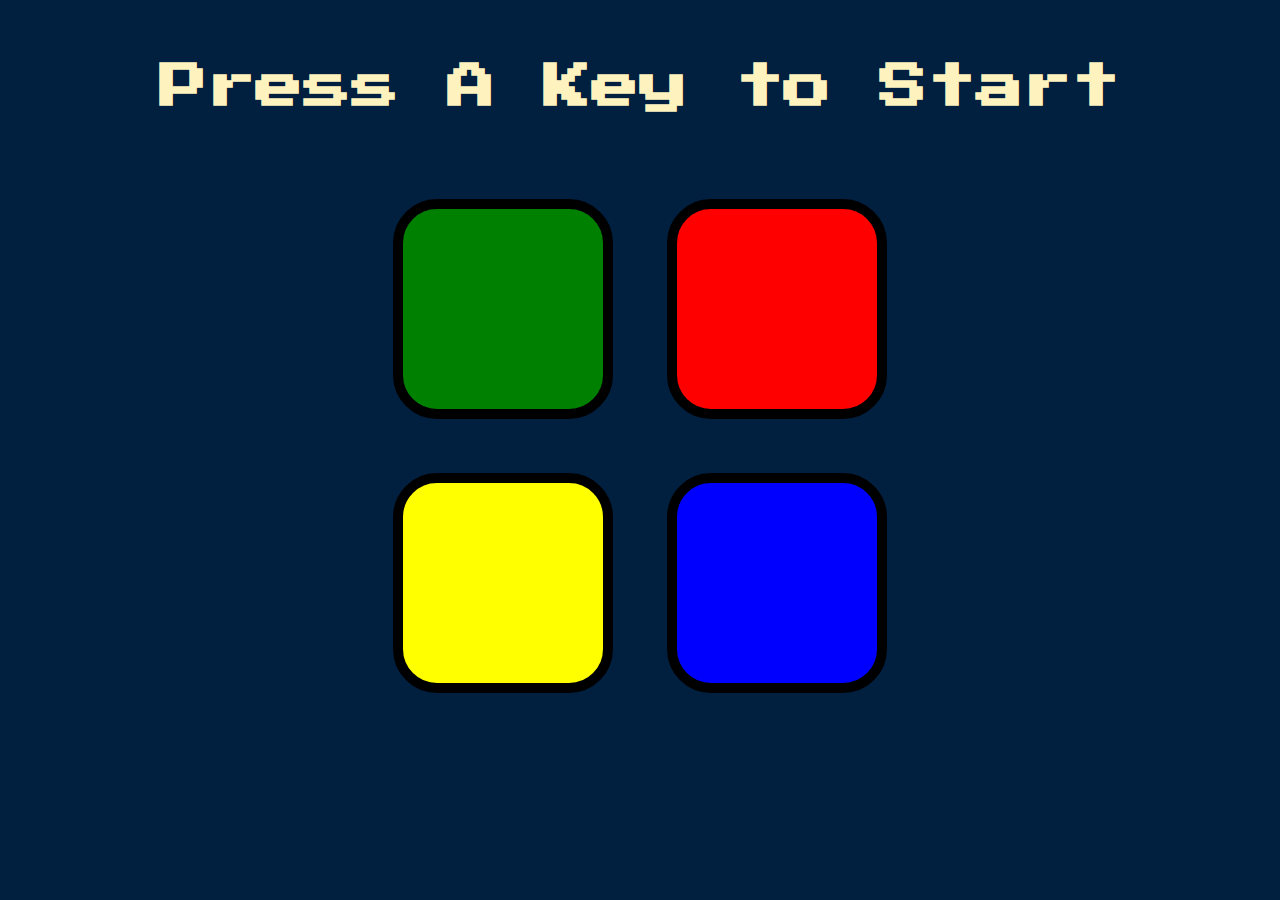
<file: index.html>
<!DOCTYPE html>
<html lang="en" dir="ltr">
<head>
  <meta charset="utf-8">
  <title>Simon</title>
  <link rel="stylesheet" href="styles.css">
  <link href="https://fonts.googleapis.com/css?family=Press+Start+2P" rel="stylesheet">
</head>
<body>
  <h1 id="level-title">Press A Key to Start</h1>
  <div class="container">
    <div class="row">
      <div type="button" id="green" class="btn green">
      </div>
      <div type="button" id="red" class="btn red">
      </div>
    </div>
    <div class="row">
      <div type="button" id="yellow" class="btn yellow">
      </div>
      <div type="button" id="blue" class="btn blue">
      </div>
    </div>
  </div>

  <script src="main.js" charset="utf-8"></script> 

</body>

</html>
</file>
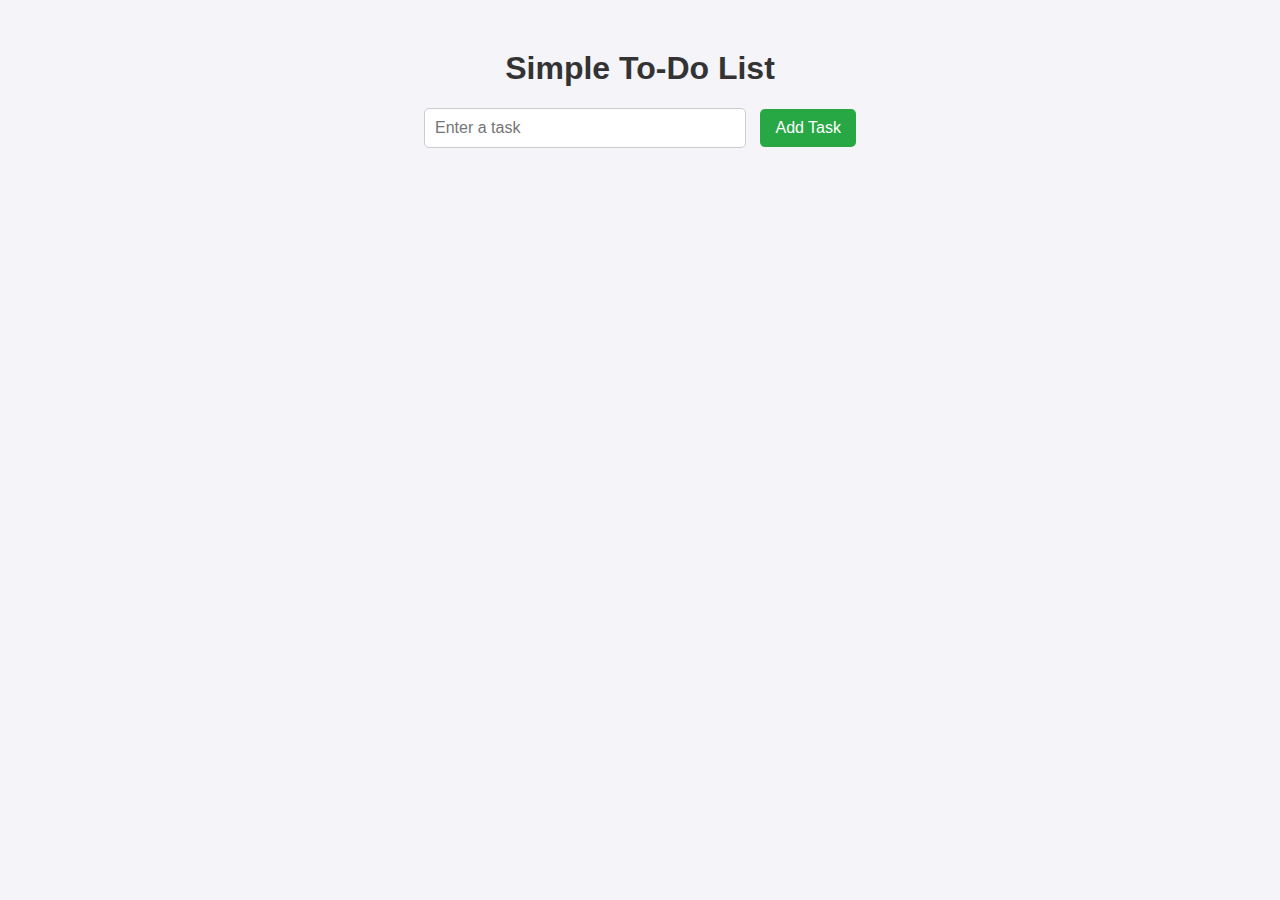
<file: To-Do App/index.html>
<!DOCTYPE html>
<html lang="en">
<head>
    <meta charset="UTF-8">
    <meta name="viewport" content="width=device-width, initial-scale=1.0">
    <title>To-Do List</title>
    <link rel="stylesheet" href="styles.css">
</head>
<body>
    <h1>Simple To-Do List</h1>
    <input type="text" id="taskInput" placeholder="Enter a task">
    <button id="addTask">Add Task</button>
    <ul id="taskList"></ul>

    <script src="script.js"></script>
</body>
</html>
</file>
<file: styles.css>
body {
  text-align: center;
  background-color: #011F3F;
}

#level-title {
  font-family: 'Press Start 2P', cursive;
  font-size: 3rem;
  margin:  5%;
  color: #FEF2BF;
}

.container {
  display: block;
  width: 50%;
  margin: auto;

}

.btn {
  margin: 25px;
  display: inline-block;
  height: 200px;
  width: 200px;
  border: 10px solid black;
  border-radius: 20%;
}

.game-over {
  background-color: red;
  opacity: 0.8;
}

.red {
  background-color: red;
}

.green {
  background-color: green;
}

.blue {
  background-color: blue;
}

.yellow {
  background-color: yellow;
}

.pressed {
  box-shadow: 0 0 20px white;
  background-color: grey;
}
</file>
<file: To-Do App/styles.css>
body {
    font-family: Arial, sans-serif;
    margin: 50px;
    background-color: #f4f4f9;
    text-align: center;
}

h1 {
    color: #333;
}

input[type="text"] {
    padding: 10px;
    width: 300px;
    font-size: 16px;
    border: 1px solid #ccc;
    border-radius: 5px;
}

button {
    padding: 10px 15px;
    margin-left: 10px;
    background-color: #28a745;
    color: white;
    border: none;
    border-radius: 5px;
    cursor: pointer;
    font-size: 16px;
}

button:hover {
    background-color: #218838;
}

ul {
    list-style-type: none;
    padding: 0;
}

li {
    background-color: #fff;
    padding: 10px;
    margin: 10px auto;
    width: 350px;
    border-radius: 5px;
    box-shadow: 0 2px 5px rgba(0, 0, 0, 0.1);
    display: flex;
    justify-content: space-between;
    align-items: center;
}

li.completed {
    text-decoration: line-through;
    color: gray;
}

li button {
    background-color: #dc3545;
    padding: 5px 10px;
    margin-left: 10px;
}

li button:hover {
    background-color: #c82333;
}

li button.complete-btn {
    background-color: #007bff;
}

li button.complete-btn:hover {
    background-color: #0069d9;
}
</file>
